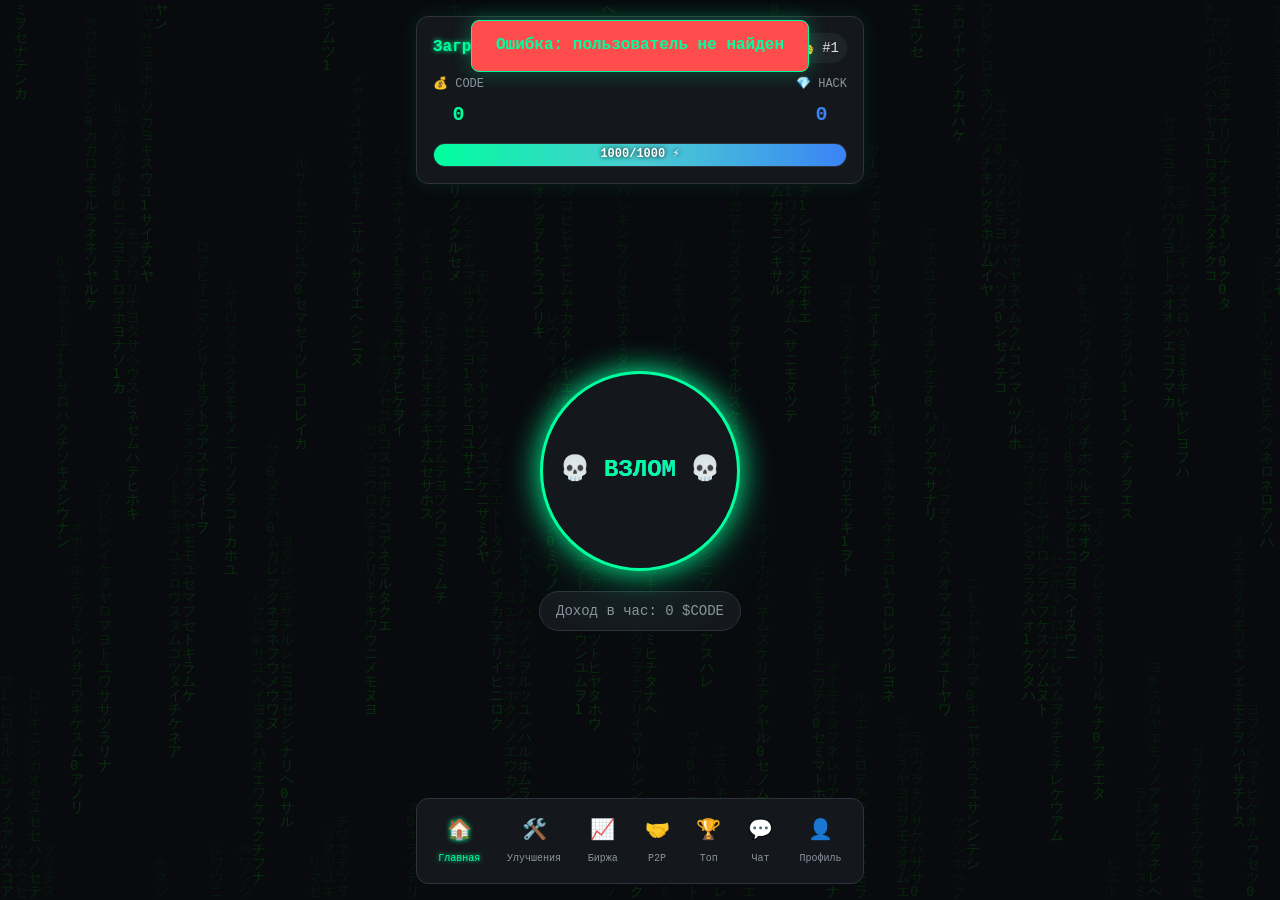
<file: templates/index.html>
<!DOCTYPE html>
<html lang="ru">
<head>
    <meta charset="UTF-8">
    <meta name="viewport" content="width=device-width, initial-scale=1.0">
    <title>HACKER SIMULATOR</title>
    <link rel="stylesheet" href="/static/css/style.css">
    <script src="https://telegram.org/js/telegram-web-app.js"></script>
</head>
<body>
    <!-- Matrix background canvas -->
    <canvas id="matrix-bg"></canvas>
    
    <!-- Main container -->
    <div class="app-container">
        <!-- Header -->
        <div class="header">
            <div class="user-info">
                <span class="username" id="username">Загрузка...</span>
                <span class="mask" id="mask">🎭 #1</span>
            </div>
            <div class="balances">
                <div class="balance-item">
                    <span class="balance-label">💰 CODE</span>
                    <span class="balance-value" id="code-balance">0</span>
                </div>
                <div class="balance-item">
                    <span class="balance-label">💎 HACK</span>
                    <span class="balance-value" id="hack-balance">0</span>
                </div>
            </div>
            <div class="energy-bar-container">
                <div class="energy-bar-fill" id="energy-bar" style="width: 100%"></div>
                <span class="energy-text" id="energy-text">1000/1000 ⚡</span>
            </div>
        </div>
        
        <!-- Clicker area -->
        <div class="clicker-area">
            <div class="terminal-glow"></div>
            <div class="clicker-button" id="clicker" onclick="handleClick()">
                <span class="glitch-text" data-text="💀 ВЗЛОМ 💀">💀 ВЗЛОМ 💀</span>
            </div>
            <div class="passive-income" id="passive-income">
                Доход в час: 0 $CODE
            </div>
        </div>
        
        <!-- Navigation -->
        <div class="nav-menu">
            <div class="nav-item" onclick="navigateTo('index')" data-active="true">
                <span class="nav-icon">🏠</span>
                <span class="nav-label">Главная</span>
            </div>
            <div class="nav-item" onclick="navigateTo('upgrades')">
                <span class="nav-icon">🛠️</span>
                <span class="nav-label">Улучшения</span>
            </div>
            <div class="nav-item" onclick="navigateTo('exchange')">
                <span class="nav-icon">📈</span>
                <span class="nav-label">Биржа</span>
            </div>
            <div class="nav-item" onclick="navigateTo('p2p')">
                <span class="nav-icon">🤝</span>
                <span class="nav-label">P2P</span>
            </div>
            <div class="nav-item" onclick="navigateTo('leaderboard')">
                <span class="nav-icon">🏆</span>
                <span class="nav-label">Топ</span>
            </div>
            <div class="nav-item" onclick="navigateTo('chat')">
                <span class="nav-icon">💬</span>
                <span class="nav-label">Чат</span>
            </div>
            <div class="nav-item" onclick="navigateTo('profile')">
                <span class="nav-icon">👤</span>
                <span class="nav-label">Профиль</span>
            </div>
        </div>
    </div>
    
    <!-- Floating notification -->
    <div class="notification" id="notification"></div>
    
    <!-- Anti-cheat scripts -->
    <script src="/static/js/anticheat-client.js"></script>
    <script src="/static/js/animations.js"></script>
    <script src="/static/js/main.js"></script>
    <script src="/static/js/clicker.js"></script>
</body>
</html>
</file>
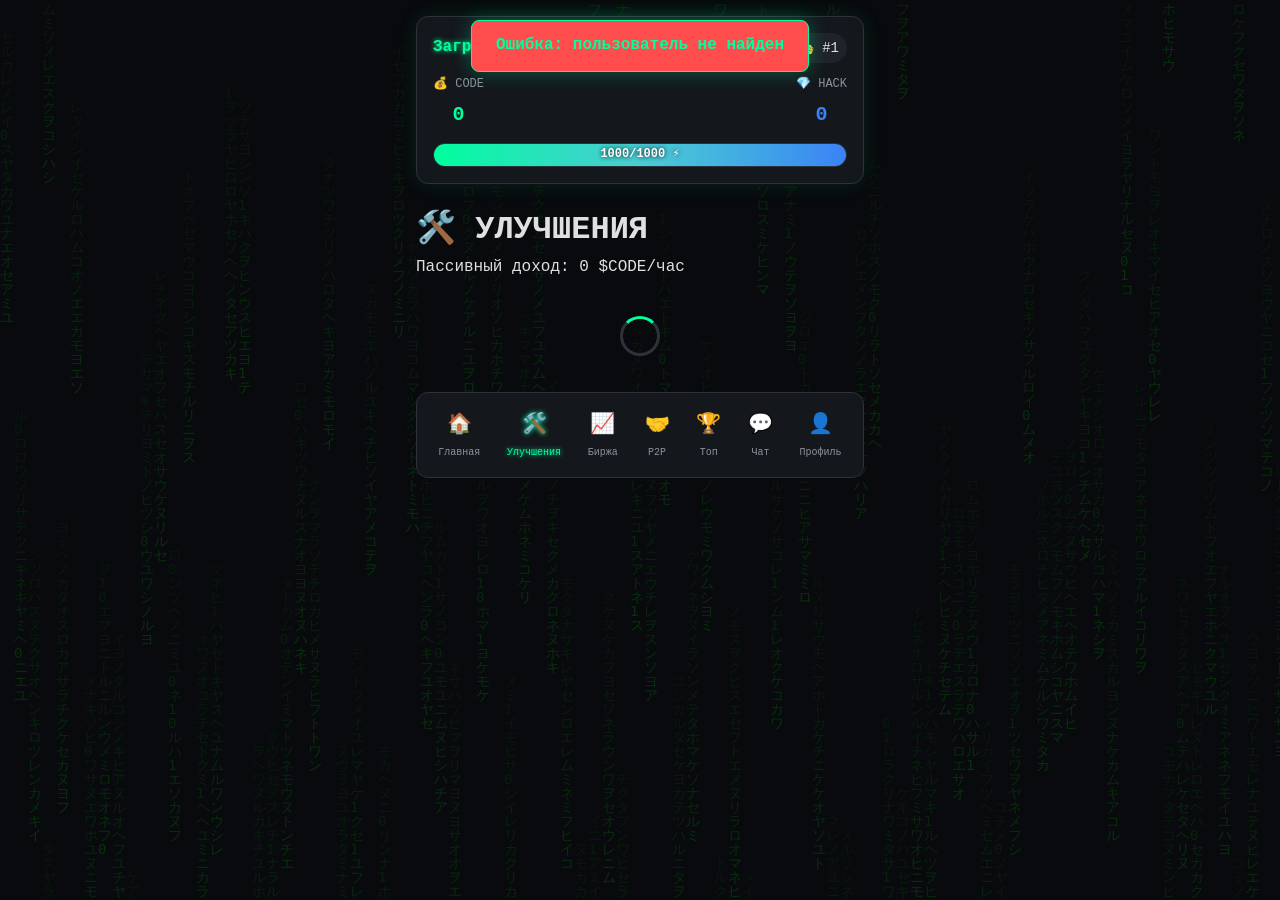
<file: templates/upgrades.html>
<!DOCTYPE html>
<html lang="ru">
<head>
    <meta charset="UTF-8">
    <meta name="viewport" content="width=device-width, initial-scale=1.0">
    <title>УЛУЧШЕНИЯ | HACKER SIMULATOR</title>
    <link rel="stylesheet" href="/static/css/style.css">
    <script src="https://telegram.org/js/telegram-web-app.js"></script>
</head>
<body>
    <canvas id="matrix-bg"></canvas>
    
    <div class="app-container">
        <!-- Header -->
        <div class="header">
            <div class="user-info">
                <span class="username" id="username">Загрузка...</span>
                <span class="mask" id="mask">🎭 #1</span>
            </div>
            <div class="balances">
                <div class="balance-item">
                    <span class="balance-label">💰 CODE</span>
                    <span class="balance-value" id="code-balance">0</span>
                </div>
                <div class="balance-item">
                    <span class="balance-label">💎 HACK</span>
                    <span class="balance-value" id="hack-balance">0</span>
                </div>
            </div>
            <div class="energy-bar-container">
                <div class="energy-bar-fill" id="energy-bar" style="width: 100%"></div>
                <span class="energy-text" id="energy-text">1000/1000 ⚡</span>
            </div>
        </div>
        
        <!-- Upgrades Content -->
        <div class="content-header">
            <h1 class="page-title">🛠️ УЛУЧШЕНИЯ</h1>
            <div class="passive-income-display">
                Пассивный доход: <span id="passive-income">0</span> $CODE/час
            </div>
        </div>
        
        <div class="upgrades-container" id="upgrades-container">
            <div class="loading-spinner"></div>
        </div>
        
        <!-- Navigation -->
        <div class="nav-menu">
            <div class="nav-item" onclick="navigateTo('index')">
                <span class="nav-icon">🏠</span>
                <span class="nav-label">Главная</span>
            </div>
            <div class="nav-item" onclick="navigateTo('upgrades')" data-active="true">
                <span class="nav-icon">🛠️</span>
                <span class="nav-label">Улучшения</span>
            </div>
            <div class="nav-item" onclick="navigateTo('exchange')">
                <span class="nav-icon">📈</span>
                <span class="nav-label">Биржа</span>
            </div>
            <div class="nav-item" onclick="navigateTo('p2p')">
                <span class="nav-icon">🤝</span>
                <span class="nav-label">P2P</span>
            </div>
            <div class="nav-item" onclick="navigateTo('leaderboard')">
                <span class="nav-icon">🏆</span>
                <span class="nav-label">Топ</span>
            </div>
            <div class="nav-item" onclick="navigateTo('chat')">
                <span class="nav-icon">💬</span>
                <span class="nav-label">Чат</span>
            </div>
            <div class="nav-item" onclick="navigateTo('profile')">
                <span class="nav-icon">👤</span>
                <span class="nav-label">Профиль</span>
            </div>
        </div>
    </div>
    
    <div class="notification" id="notification"></div>
    
    <script src="/static/js/anticheat-client.js"></script>
    <script src="/static/js/animations.js"></script>
    <script src="/static/js/main.js"></script>
    <script src="/static/js/upgrades.js"></script>
</body>
</html>
</file>
<file: static/css/style.css>
/* ==================== RESET & BASE ==================== */
* {
    margin: 0;
    padding: 0;
    box-sizing: border-box;
}

:root {
    --bg-primary: #0a0c0f;
    --bg-secondary: #14171c;
    --bg-tertiary: #1e2329;
    --text-primary: #e0e0e0;
    --text-secondary: #8b949e;
    --neon-green: #00ff9d;
    --neon-blue: #3b82f6;
    --neon-purple: #a855f7;
    --danger-red: #ff4d4d;
    --success-green: #2ea44f;
    --warning-yellow: #fbbf24;
    --border-color: #2d333b;
}

body {
    font-family: 'Courier New', 'Fira Code', monospace;
    background: var(--bg-primary);
    color: var(--text-primary);
    min-height: 100vh;
    position: relative;
    overflow-x: hidden;
    line-height: 1.6;
}

/* ==================== MATRIX BACKGROUND ==================== */
#matrix-bg {
    position: fixed;
    top: 0;
    left: 0;
    width: 100%;
    height: 100%;
    z-index: -1;
    opacity: 0.15;
    pointer-events: none;
}

/* ==================== APP CONTAINER ==================== */
.app-container {
    max-width: 480px;
    margin: 0 auto;
    padding: 16px;
    position: relative;
    z-index: 1;
    min-height: 100vh;
    display: flex;
    flex-direction: column;
}

/* ==================== HEADER ==================== */
.header {
    background: var(--bg-secondary);
    border: 1px solid var(--border-color);
    border-radius: 12px;
    padding: 16px;
    margin-bottom: 20px;
    box-shadow: 0 0 20px rgba(0, 255, 157, 0.1);
    backdrop-filter: blur(5px);
}

.user-info {
    display: flex;
    justify-content: space-between;
    align-items: center;
    margin-bottom: 12px;
    font-size: 16px;
}

.username {
    color: var(--neon-green);
    text-shadow: 0 0 5px var(--neon-green);
    font-weight: bold;
}

.mask {
    background: var(--bg-tertiary);
    padding: 4px 8px;
    border-radius: 20px;
    font-size: 14px;
}

.balances {
    display: flex;
    justify-content: space-between;
    margin-bottom: 12px;
}

.balance-item {
    display: flex;
    flex-direction: column;
    align-items: center;
}

.balance-label {
    font-size: 12px;
    color: var(--text-secondary);
    margin-bottom: 4px;
}

.balance-value {
    font-size: 20px;
    font-weight: bold;
}

.balance-value#code-balance {
    color: var(--neon-green);
}

.balance-value#hack-balance {
    color: var(--neon-blue);
}

.energy-bar-container {
    background: var(--bg-tertiary);
    height: 24px;
    border-radius: 12px;
    position: relative;
    overflow: hidden;
    border: 1px solid var(--border-color);
}

.energy-bar-fill {
    height: 100%;
    background: linear-gradient(90deg, var(--neon-green), var(--neon-blue));
    width: 0%;
    transition: width 0.3s ease;
    position: relative;
    overflow: hidden;
}

.energy-bar-fill::after {
    content: '';
    position: absolute;
    top: 0;
    left: 0;
    right: 0;
    bottom: 0;
    background: linear-gradient(
        90deg,
        transparent,
        rgba(255, 255, 255, 0.2),
        transparent
    );
    animation: energy-shine 2s infinite;
}

@keyframes energy-shine {
    0% { transform: translateX(-100%); }
    100% { transform: translateX(100%); }
}

.energy-text {
    position: absolute;
    top: 50%;
    left: 50%;
    transform: translate(-50%, -50%);
    color: white;
    font-size: 12px;
    font-weight: bold;
    text-shadow: 0 0 5px black;
    z-index: 2;
}

/* ==================== CLICKER AREA ==================== */
.clicker-area {
    flex: 1;
    display: flex;
    flex-direction: column;
    justify-content: center;
    align-items: center;
    margin: 20px 0;
    position: relative;
}

.terminal-glow {
    position: absolute;
    width: 300px;
    height: 300px;
    background: radial-gradient(circle, rgba(0,255,157,0.1) 0%, transparent 70%);
    border-radius: 50%;
    animation: pulse 2s ease-in-out infinite;
}

@keyframes pulse {
    0%, 100% { transform: scale(1); opacity: 0.5; }
    50% { transform: scale(1.1); opacity: 0.8; }
}

.clicker-button {
    width: 200px;
    height: 200px;
    background: var(--bg-secondary);
    border: 3px solid var(--neon-green);
    border-radius: 50%;
    display: flex;
    align-items: center;
    justify-content: center;
    cursor: pointer;
    position: relative;
    z-index: 2;
    box-shadow: 0 0 30px var(--neon-green);
    transition: all 0.1s ease;
    user-select: none;
    margin-bottom: 20px;
}

.clicker-button:active {
    transform: scale(0.95);
    box-shadow: 0 0 50px var(--neon-green);
}

.glitch-text {
    font-size: 24px;
    font-weight: bold;
    color: var(--neon-green);
    position: relative;
    animation: glitch 3s infinite;
}

.glitch-text::before,
.glitch-text::after {
    content: attr(data-text);
    position: absolute;
    top: 0;
    left: 0;
    width: 100%;
    height: 100%;
}

.glitch-text::before {
    color: var(--neon-blue);
    z-index: -1;
    animation: glitch-offset 0.3s infinite;
}

.glitch-text::after {
    color: var(--neon-purple);
    z-index: -2;
    animation: glitch-offset2 0.2s infinite;
}

@keyframes glitch {
    0%, 100% { transform: translate(0); }
    5% { transform: translate(-2px, 1px); }
    10% { transform: translate(2px, -1px); }
    15% { transform: translate(-1px, 2px); }
    20% { transform: translate(1px, -2px); }
    25% { transform: translate(-3px, 1px); }
    30% { transform: translate(3px, -1px); }
}

@keyframes glitch-offset {
    0%, 100% { transform: translate(0); }
    25% { transform: translate(3px, 2px); }
    50% { transform: translate(-3px, -2px); }
    75% { transform: translate(2px, -1px); }
}

@keyframes glitch-offset2 {
    0%, 100% { transform: translate(0); }
    25% { transform: translate(-2px, -3px); }
    50% { transform: translate(2px, 3px); }
    75% { transform: translate(-1px, 2px); }
}

.passive-income {
    color: var(--text-secondary);
    font-size: 14px;
    text-align: center;
    background: var(--bg-secondary);
    padding: 8px 16px;
    border-radius: 20px;
    border: 1px solid var(--border-color);
}

/* ==================== NAVIGATION ==================== */
.nav-menu {
    background: var(--bg-secondary);
    border: 1px solid var(--border-color);
    border-radius: 12px;
    padding: 8px;
    display: flex;
    justify-content: space-around;
    position: sticky;
    bottom: 16px;
    backdrop-filter: blur(5px);
}

.nav-item {
    display: flex;
    flex-direction: column;
    align-items: center;
    cursor: pointer;
    padding: 8px;
    border-radius: 8px;
    transition: all 0.2s ease;
    color: var(--text-secondary);
}

.nav-item:hover {
    background: var(--bg-tertiary);
}

.nav-item[data-active="true"] {
    color: var(--neon-green);
    text-shadow: 0 0 5px var(--neon-green);
}

.nav-icon {
    font-size: 20px;
    margin-bottom: 4px;
}

.nav-label {
    font-size: 10px;
}

/* ==================== NOTIFICATIONS ==================== */
.notification {
    position: fixed;
    top: 20px;
    left: 50%;
    transform: translateX(-50%);
    background: var(--bg-secondary);
    border: 1px solid var(--neon-green);
    border-radius: 8px;
    padding: 12px 24px;
    color: var(--neon-green);
    font-weight: bold;
    z-index: 1000;
    animation: notification-slide 0.3s ease;
    box-shadow: 0 0 20px rgba(0, 255, 157, 0.3);
    display: none;
}

@keyframes notification-slide {
    from {
        top: -100px;
        opacity: 0;
    }
    to {
        top: 20px;
        opacity: 1;
    }
}

/* ==================== MODALS ==================== */
.modal-overlay {
    position: fixed;
    top: 0;
    left: 0;
    right: 0;
    bottom: 0;
    background: rgba(0, 0, 0, 0.8);
    backdrop-filter: blur(5px);
    z-index: 1000;
    display: flex;
    align-items: center;
    justify-content: center;
}

.modal-content {
    background: var(--bg-secondary);
    border: 1px solid var(--neon-green);
    border-radius: 12px;
    padding: 24px;
    max-width: 90%;
    width: 400px;
    max-height: 80vh;
    overflow-y: auto;
    animation: modal-appear 0.3s ease;
}

@keyframes modal-appear {
    from {
        transform: scale(0.8);
        opacity: 0;
    }
    to {
        transform: scale(1);
        opacity: 1;
    }
}

/* ==================== LOADING SPINNER ==================== */
.loading-spinner {
    width: 40px;
    height: 40px;
    border: 3px solid var(--border-color);
    border-top-color: var(--neon-green);
    border-radius: 50%;
    animation: spin 1s linear infinite;
    margin: 20px auto;
}

@keyframes spin {
    to { transform: rotate(360deg); }
}

/* ==================== UTILITIES ==================== */
.text-success { color: var(--success-green); }
.text-danger { color: var(--danger-red); }
.text-warning { color: var(--warning-yellow); }
.text-code { color: var(--neon-green); }
.text-hack { color: var(--neon-blue); }

.hidden {
    display: none !important;
}

/* ==================== RESPONSIVE ==================== */
@media (max-width: 480px) {
    .app-container {
        padding: 8px;
    }
    
    .clicker-button {
        width: 150px;
        height: 150px;
    }
    
    .glitch-text {
        font-size: 18px;
    }
    
    .balance-value {
        font-size: 16px;
    }
    
    .nav-label {
        display: none;
    }
    
    .nav-icon {
        font-size: 24px;
        margin-bottom: 0;
    }
}
</file>
